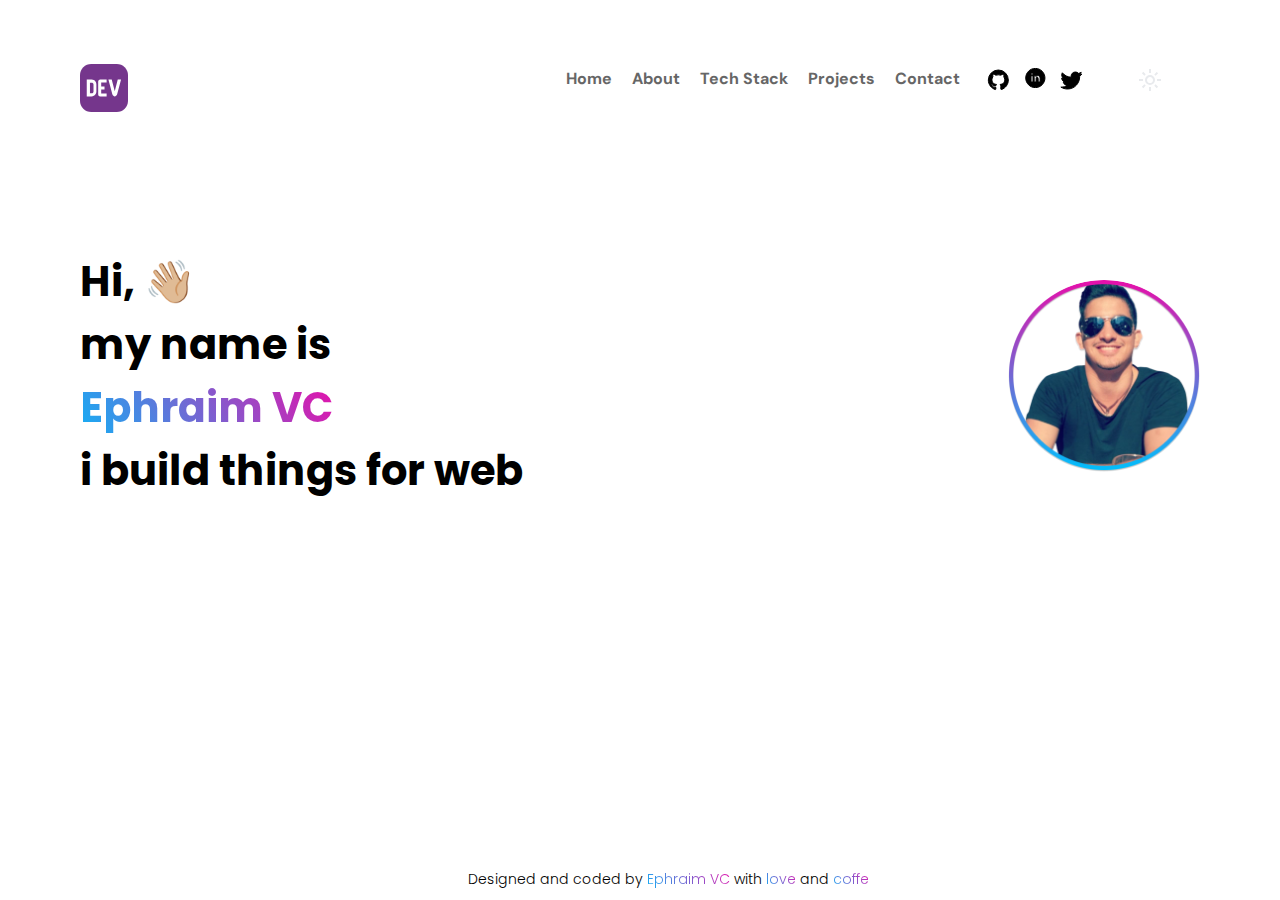
<file: index.html>
<!DOCTYPE html>
<html lang="en">
    <head>
        <meta charset="UTF-8" />
        <meta name="viewport" content="width=device-width, initial-scale=1.0" />
        <title>Responsiv Landingpage</title>
        <link rel="preconnect" href="https://fonts.googleapis.com" />
        <link rel="preconnect" href="https://fonts.gstatic.com" crossorigin />
        <link
            href="https://fonts.googleapis.com/css2?family=DM+Sans:wght@400;700&display=swap"
            rel="stylesheet"
        />
        <link rel="preconnect" href="https://fonts.googleapis.com" />
        <link rel="preconnect" href="https://fonts.gstatic.com" crossorigin />
        <link
            href="https://fonts.googleapis.com/css2?family=Poppins:wght@300;500;700&display=swap"
            rel="stylesheet"
        />
        <link rel="stylesheet" href="./css/main.css" />
    </head>
    <body>
        <header class="header">
            <a href="./index.html">
                <img
                class="logo_icon"
                src="./assests/devIcon.svg"
                alt="logo icon"
            />
            </a>
          
            <details>
                <summary>
                    <svg
                        width="48"
                        height="48"
                        viewBox="0 0 48 48"
                        xmlns="http://www.w3.org/2000/svg"
                    >
                        <path
                            fill="none"
                            stroke-linecap="round"
                            stroke-linejoin="round"
                            stroke-width="4"
                            d="M7.95 11.95h32m-32 12h32m-32 12h32"
                        />
                    </svg>
                </summary>
                <nav class="navbar">
                    <ul class="links">
                        <li><a href="#">Home</a></li>
                        <li><a href="./about.html">About</a></li>
                        <li><a href="./techstack.html">Tech Stack</a></li>
                        <li><a href="./projects.html">Projects</a></li>
                        <li><a href=".contact.html">Contact</a></li>
                        <li class="list_icons">
                            <svg
                                class="svg_icon"
                                width="24"
                                height="24"
                                viewBox="0 0 24 24"
                                xmlns="http://www.w3.org/2000/svg"
                            >
                                <path
                                    d="M22.46 6c-.77.35-1.6.58-2.46.69c.88-.53 1.56-1.37 1.88-2.38c-.83.5-1.75.85-2.72 1.05C18.37 4.5 17.26 4 16 4c-2.35 0-4.27 1.92-4.27 4.29c0 .34.04.67.11.98C8.28 9.09 5.11 7.38 3 4.79c-.37.63-.58 1.37-.58 2.15c0 1.49.75 2.81 1.91 3.56c-.71 0-1.37-.2-1.95-.5v.03c0 2.08 1.48 3.82 3.44 4.21a4.2 4.2 0 0 1-1.93.07a4.28 4.28 0 0 0 4 2.98a8.52 8.52 0 0 1-5.33 1.84q-.51 0-1.02-.06C3.44 20.29 5.7 21 8.12 21C16 21 20.33 14.46 20.33 8.79c0-.19 0-.37-.01-.56c.84-.6 1.56-1.36 2.14-2.23"
                                />
                            </svg>
                            <svg
                                class="svg_icon"
                                width="20"
                                height="20"
                                viewBox="0 0 20 20"
                                xmlns="http://www.w3.org/2000/svg"
                            >
                                <path
                                    d="M10 .4C4.698.4.4 4.698.4 10s4.298 9.6 9.6 9.6s9.6-4.298 9.6-9.6S15.302.4 10 .4M7.65 13.979H5.706V7.723H7.65zm-.984-7.024c-.614 0-1.011-.435-1.011-.973c0-.549.409-.971 1.036-.971s1.011.422 1.023.971c0 .538-.396.973-1.048.973m8.084 7.024h-1.944v-3.467c0-.807-.282-1.355-.985-1.355c-.537 0-.856.371-.997.728c-.052.127-.065.307-.065.486v3.607H8.814v-4.26c0-.781-.025-1.434-.051-1.996h1.689l.089.869h.039c.256-.408.883-1.01 1.932-1.01c1.279 0 2.238.857 2.238 2.699z"
                                />
                            </svg>
                            <svg
                                class="svg_icon"
                                width="24"
                                height="24"
                                viewBox="0 0 24 24"
                                xmlns="http://www.w3.org/2000/svg"
                            >
                                <path
                                    d="M12 2A10 10 0 0 0 2 12c0 4.42 2.87 8.17 6.84 9.5c.5.08.66-.23.66-.5v-1.69c-2.77.6-3.36-1.34-3.36-1.34c-.46-1.16-1.11-1.47-1.11-1.47c-.91-.62.07-.6.07-.6c1 .07 1.53 1.03 1.53 1.03c.87 1.52 2.34 1.07 2.91.83c.09-.65.35-1.09.63-1.34c-2.22-.25-4.55-1.11-4.55-4.92c0-1.11.38-2 1.03-2.71c-.1-.25-.45-1.29.1-2.64c0 0 .84-.27 2.75 1.02c.79-.22 1.65-.33 2.5-.33s1.71.11 2.5.33c1.91-1.29 2.75-1.02 2.75-1.02c.55 1.35.2 2.39.1 2.64c.65.71 1.03 1.6 1.03 2.71c0 3.82-2.34 4.66-4.57 4.91c.36.31.69.92.69 1.85V21c0 .27.16.59.67.5C19.14 20.16 22 16.42 22 12A10 10 0 0 0 12 2"
                                />
                            </svg>
                        </li>
                        <li class="themeToggle">
                            <img class="toggleMode" src="./assests/lightMode.svg" alt="light mode">    
                        </li>
                    </ul>
                </nav>
            </details>
            <nav class="navbar">
                <ul class="desktop_nav links">
                    <li><a href="#">Home</a></li>
                    <li><a href="./about.html">About</a></li>
                    <li><a href="./techstack.html">Tech Stack</a></li>
                    <li><a href="./projects.html">Projects</a></li>
                    <li><a href="./contact.html">Contact</a></li>
                    <li class="list_icons">
                        <svg
                            width="24"
                            height="24"
                            viewBox="0 0 24 24"
                            xmlns="http://www.w3.org/2000/svg"
                        >
                            <path
                                d="M22.46 6c-.77.35-1.6.58-2.46.69c.88-.53 1.56-1.37 1.88-2.38c-.83.5-1.75.85-2.72 1.05C18.37 4.5 17.26 4 16 4c-2.35 0-4.27 1.92-4.27 4.29c0 .34.04.67.11.98C8.28 9.09 5.11 7.38 3 4.79c-.37.63-.58 1.37-.58 2.15c0 1.49.75 2.81 1.91 3.56c-.71 0-1.37-.2-1.95-.5v.03c0 2.08 1.48 3.82 3.44 4.21a4.2 4.2 0 0 1-1.93.07a4.28 4.28 0 0 0 4 2.98a8.52 8.52 0 0 1-5.33 1.84q-.51 0-1.02-.06C3.44 20.29 5.7 21 8.12 21C16 21 20.33 14.46 20.33 8.79c0-.19 0-.37-.01-.56c.84-.6 1.56-1.36 2.14-2.23"
                            />
                        </svg>
                        <svg
                            width="20"
                            height="20"
                            viewBox="0 0 20 20"
                            xmlns="http://www.w3.org/2000/svg"
                        >
                            <path
                                d="M10 .4C4.698.4.4 4.698.4 10s4.298 9.6 9.6 9.6s9.6-4.298 9.6-9.6S15.302.4 10 .4M7.65 13.979H5.706V7.723H7.65zm-.984-7.024c-.614 0-1.011-.435-1.011-.973c0-.549.409-.971 1.036-.971s1.011.422 1.023.971c0 .538-.396.973-1.048.973m8.084 7.024h-1.944v-3.467c0-.807-.282-1.355-.985-1.355c-.537 0-.856.371-.997.728c-.052.127-.065.307-.065.486v3.607H8.814v-4.26c0-.781-.025-1.434-.051-1.996h1.689l.089.869h.039c.256-.408.883-1.01 1.932-1.01c1.279 0 2.238.857 2.238 2.699z"
                            />
                        </svg>
                        <svg
                            width="24"
                            height="24"
                            viewBox="0 0 24 24"
                            xmlns="http://www.w3.org/2000/svg"
                        >
                            <path
                                d="M12 2A10 10 0 0 0 2 12c0 4.42 2.87 8.17 6.84 9.5c.5.08.66-.23.66-.5v-1.69c-2.77.6-3.36-1.34-3.36-1.34c-.46-1.16-1.11-1.47-1.11-1.47c-.91-.62.07-.6.07-.6c1 .07 1.53 1.03 1.53 1.03c.87 1.52 2.34 1.07 2.91.83c.09-.65.35-1.09.63-1.34c-2.22-.25-4.55-1.11-4.55-4.92c0-1.11.38-2 1.03-2.71c-.1-.25-.45-1.29.1-2.64c0 0 .84-.27 2.75 1.02c.79-.22 1.65-.33 2.5-.33s1.71.11 2.5.33c1.91-1.29 2.75-1.02 2.75-1.02c.55 1.35.2 2.39.1 2.64c.65.71 1.03 1.6 1.03 2.71c0 3.82-2.34 4.66-4.57 4.91c.36.31.69.92.69 1.85V21c0 .27.16.59.67.5C19.14 20.16 22 16.42 22 12A10 10 0 0 0 12 2"
                            />
                        </svg>
                    </li>
                    <li class="themeToggle" >
                        <img class="toggleMode" src="./assests/lightMode.svg" alt="light mode">    
                    </li>
                </ul>
            </nav>
        </header>

        <main class="profile_container">
            <h1>
                Hi, 👋🏼<br />
                my name is <br /><span class="profile_span gradient_text"
                    >Ephraim VC</span
                >
                <br />
                i build things for web
            </h1>
            <img
                class="profile_img"
                src="./assests/profile_pic.png"
                alt="profile picture"
            />
        </main>
        <footer>
            <p>
                Designed and coded by
                <span class="gradient_text">Ephraim VC</span> with
                <span class="gradient_text">love</span> and
                <span class="gradient_text">coffe</span>
            </p>
        </footer>
        <scipt src="./main.js"  defer></script>
    </body>
</html>
</file>
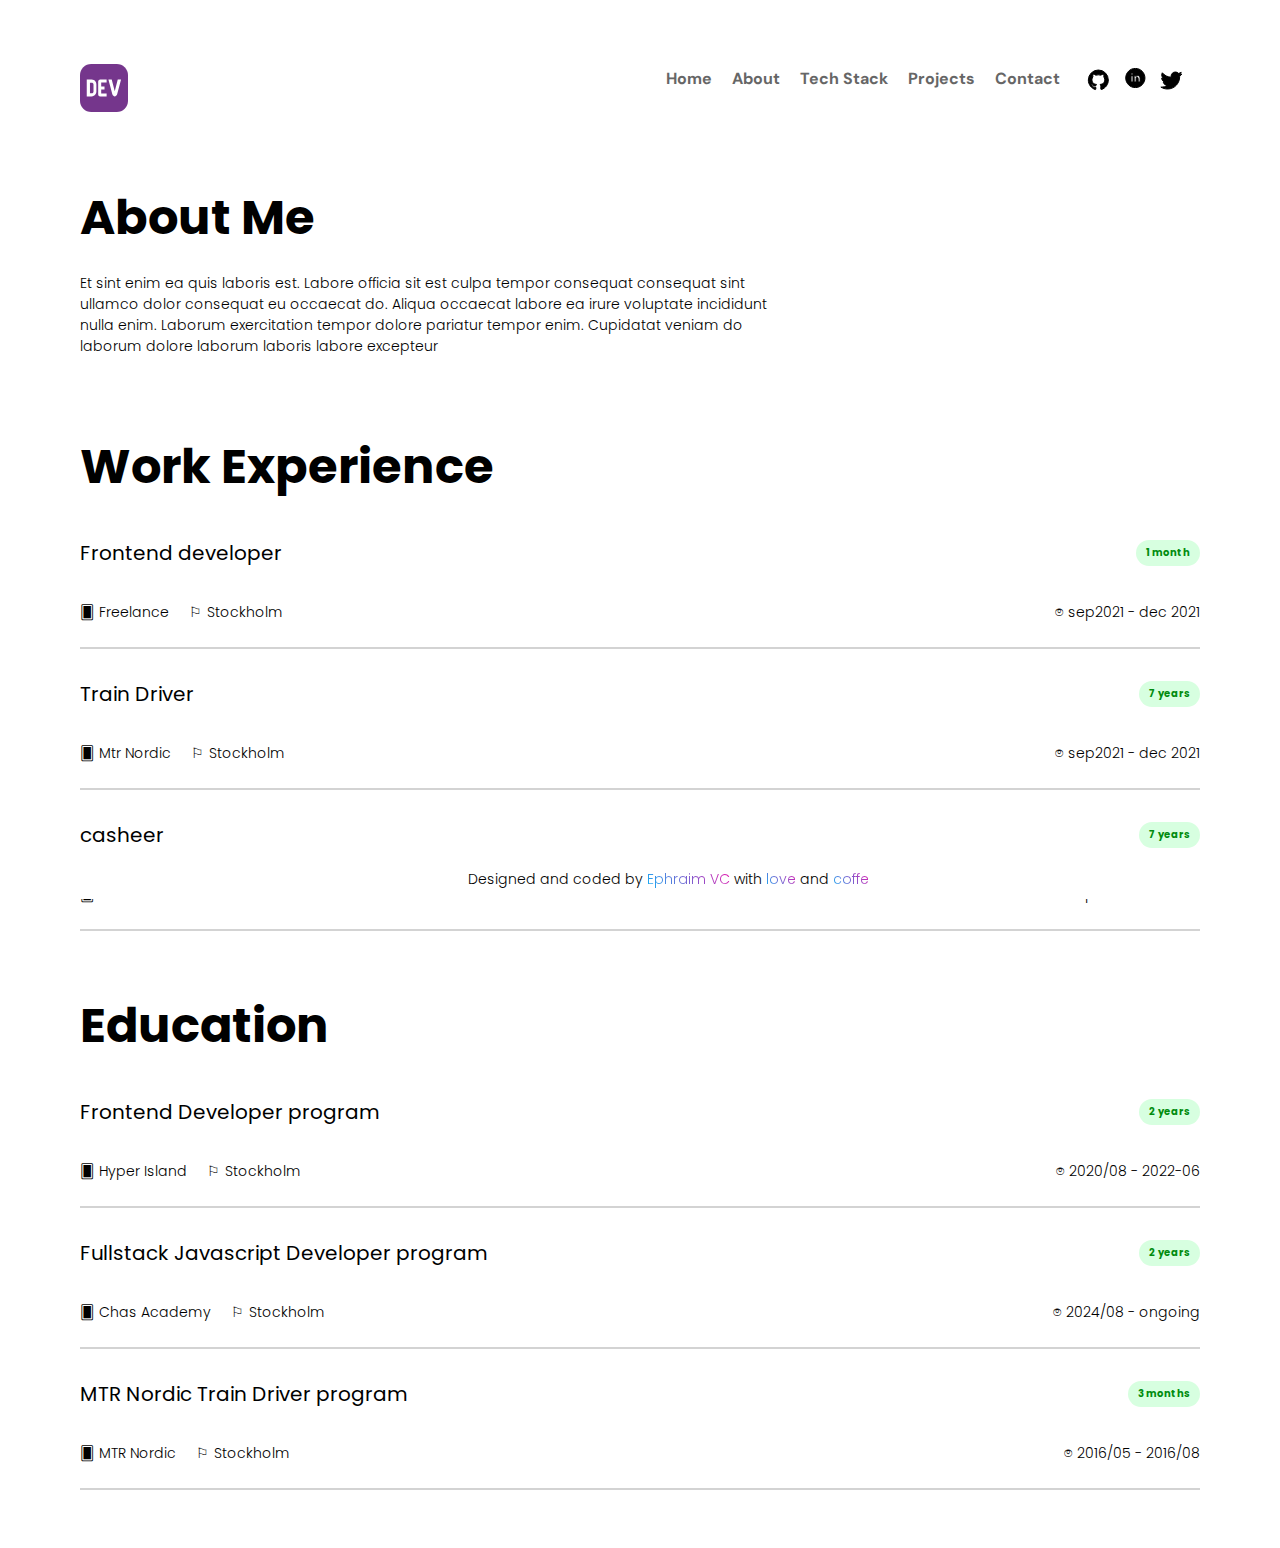
<file: about.html>
<!DOCTYPE html>
<html lang="en">
    <head>
        <meta charset="UTF-8" />
        <meta name="viewport" content="width=device-width, initial-scale=1.0" />
        <title>Responsiv Landingpage</title>
        <link rel="preconnect" href="https://fonts.googleapis.com" />
        <link rel="preconnect" href="https://fonts.gstatic.com" crossorigin />
        <link
            href="https://fonts.googleapis.com/css2?family=DM+Sans:wght@400;700&display=swap"
            rel="stylesheet"
        />
        <link rel="preconnect" href="https://fonts.googleapis.com" />
        <link rel="preconnect" href="https://fonts.gstatic.com" crossorigin />
        <link
            href="https://fonts.googleapis.com/css2?family=Poppins:wght@300;500;700&display=swap"
            rel="stylesheet"
        />
        <link rel="stylesheet" href="./css/main.css" />
    </head>
    <body>
        <header class="header">
            <a href="./index.html">
                <img
                class="logo_icon"
                src="./assests/devIcon.svg"
                alt="logo icon"
            />
            </a>
            <details>
                <summary>
                    <svg
                        width="48"
                        height="48"
                        viewBox="0 0 48 48"
                        xmlns="http://www.w3.org/2000/svg"
                    >
                        <path
                            fill="none"
                            stroke-linecap="round"
                            stroke-linejoin="round"
                            stroke-width="4"
                            d="M7.95 11.95h32m-32 12h32m-32 12h32"
                        />
                    </svg>
                </summary>
                <nav class="navbar">
                    <ul class="links">
                        <li><a href="index.html">Home</a></li>
                        <li><a href="./about.html">About</a></li>
                        <li><a href="./techstack.html">Tech Stack</a></li>
                        <li><a href="./projects.html">Projects</a></li>
                        <li><a href="./contact.html">Contact</a></li>
                        <li class="list_icons">
                            <svg
                                class="svg_icon"
                                width="24"
                                height="24"
                                viewBox="0 0 24 24"
                                xmlns="http://www.w3.org/2000/svg"
                            >
                                <path
                                    d="M22.46 6c-.77.35-1.6.58-2.46.69c.88-.53 1.56-1.37 1.88-2.38c-.83.5-1.75.85-2.72 1.05C18.37 4.5 17.26 4 16 4c-2.35 0-4.27 1.92-4.27 4.29c0 .34.04.67.11.98C8.28 9.09 5.11 7.38 3 4.79c-.37.63-.58 1.37-.58 2.15c0 1.49.75 2.81 1.91 3.56c-.71 0-1.37-.2-1.95-.5v.03c0 2.08 1.48 3.82 3.44 4.21a4.2 4.2 0 0 1-1.93.07a4.28 4.28 0 0 0 4 2.98a8.52 8.52 0 0 1-5.33 1.84q-.51 0-1.02-.06C3.44 20.29 5.7 21 8.12 21C16 21 20.33 14.46 20.33 8.79c0-.19 0-.37-.01-.56c.84-.6 1.56-1.36 2.14-2.23"
                                />
                            </svg>
                            <svg
                                class="svg_icon"
                                width="20"
                                height="20"
                                viewBox="0 0 20 20"
                                xmlns="http://www.w3.org/2000/svg"
                            >
                                <path
                                    d="M10 .4C4.698.4.4 4.698.4 10s4.298 9.6 9.6 9.6s9.6-4.298 9.6-9.6S15.302.4 10 .4M7.65 13.979H5.706V7.723H7.65zm-.984-7.024c-.614 0-1.011-.435-1.011-.973c0-.549.409-.971 1.036-.971s1.011.422 1.023.971c0 .538-.396.973-1.048.973m8.084 7.024h-1.944v-3.467c0-.807-.282-1.355-.985-1.355c-.537 0-.856.371-.997.728c-.052.127-.065.307-.065.486v3.607H8.814v-4.26c0-.781-.025-1.434-.051-1.996h1.689l.089.869h.039c.256-.408.883-1.01 1.932-1.01c1.279 0 2.238.857 2.238 2.699z"
                                />
                            </svg>
                            <svg
                                class="svg_icon"
                                width="24"
                                height="24"
                                viewBox="0 0 24 24"
                                xmlns="http://www.w3.org/2000/svg"
                            >
                                <path
                                    d="M12 2A10 10 0 0 0 2 12c0 4.42 2.87 8.17 6.84 9.5c.5.08.66-.23.66-.5v-1.69c-2.77.6-3.36-1.34-3.36-1.34c-.46-1.16-1.11-1.47-1.11-1.47c-.91-.62.07-.6.07-.6c1 .07 1.53 1.03 1.53 1.03c.87 1.52 2.34 1.07 2.91.83c.09-.65.35-1.09.63-1.34c-2.22-.25-4.55-1.11-4.55-4.92c0-1.11.38-2 1.03-2.71c-.1-.25-.45-1.29.1-2.64c0 0 .84-.27 2.75 1.02c.79-.22 1.65-.33 2.5-.33s1.71.11 2.5.33c1.91-1.29 2.75-1.02 2.75-1.02c.55 1.35.2 2.39.1 2.64c.65.71 1.03 1.6 1.03 2.71c0 3.82-2.34 4.66-4.57 4.91c.36.31.69.92.69 1.85V21c0 .27.16.59.67.5C19.14 20.16 22 16.42 22 12A10 10 0 0 0 12 2"
                                />
                            </svg>
                        </li>
                    </ul>
                </nav>
            </details>
            <nav class="navbar">
                <ul class="desktop_nav links">
                    <li><a href="index.html">Home</a></li>
                    <li><a href="./about.html">About</a></li>
                    <li><a href="./techstack.html">Tech Stack</a></li>
                    <li><a href="./projects.html">Projects</a></li> 
                    <li><a href="./contact.html">Contact</a></li>
                    <li class="list_icons">
                        <svg
                            width="24"
                            height="24" 
                            viewBox="0 0 24 24"
                            xmlns="http://www.w3.org/2000/svg"
                        >
                            <path
                                d="M22.46 6c-.77.35-1.6.58-2.46.69c.88-.53 1.56-1.37 1.88-2.38c-.83.5-1.75.85-2.72 1.05C18.37 4.5 17.26 4 16 4c-2.35 0-4.27 1.92-4.27 4.29c0 .34.04.67.11.98C8.28 9.09 5.11 7.38 3 4.79c-.37.63-.58 1.37-.58 2.15c0 1.49.75 2.81 1.91 3.56c-.71 0-1.37-.2-1.95-.5v.03c0 2.08 1.48 3.82 3.44 4.21a4.2 4.2 0 0 1-1.93.07a4.28 4.28 0 0 0 4 2.98a8.52 8.52 0 0 1-5.33 1.84q-.51 0-1.02-.06C3.44 20.29 5.7 21 8.12 21C16 21 20.33 14.46 20.33 8.79c0-.19 0-.37-.01-.56c.84-.6 1.56-1.36 2.14-2.23"
                            />
                        </svg>
                        <svg
                            width="20"
                            height="20"
                            viewBox="0 0 20 20"
                            xmlns="http://www.w3.org/2000/svg"
                        >
                            <path
                                d="M10 .4C4.698.4.4 4.698.4 10s4.298 9.6 9.6 9.6s9.6-4.298 9.6-9.6S15.302.4 10 .4M7.65 13.979H5.706V7.723H7.65zm-.984-7.024c-.614 0-1.011-.435-1.011-.973c0-.549.409-.971 1.036-.971s1.011.422 1.023.971c0 .538-.396.973-1.048.973m8.084 7.024h-1.944v-3.467c0-.807-.282-1.355-.985-1.355c-.537 0-.856.371-.997.728c-.052.127-.065.307-.065.486v3.607H8.814v-4.26c0-.781-.025-1.434-.051-1.996h1.689l.089.869h.039c.256-.408.883-1.01 1.932-1.01c1.279 0 2.238.857 2.238 2.699z"
                            />
                        </svg>
                        <svg
                            width="24"
                            height="24"
                            viewBox="0 0 24 24"
                            xmlns="http://www.w3.org/2000/svg"
                        >
                            <path
                                d="M12 2A10 10 0 0 0 2 12c0 4.42 2.87 8.17 6.84 9.5c.5.08.66-.23.66-.5v-1.69c-2.77.6-3.36-1.34-3.36-1.34c-.46-1.16-1.11-1.47-1.11-1.47c-.91-.62.07-.6.07-.6c1 .07 1.53 1.03 1.53 1.03c.87 1.52 2.34 1.07 2.91.83c.09-.65.35-1.09.63-1.34c-2.22-.25-4.55-1.11-4.55-4.92c0-1.11.38-2 1.03-2.71c-.1-.25-.45-1.29.1-2.64c0 0 .84-.27 2.75 1.02c.79-.22 1.65-.33 2.5-.33s1.71.11 2.5.33c1.91-1.29 2.75-1.02 2.75-1.02c.55 1.35.2 2.39.1 2.64c.65.71 1.03 1.6 1.03 2.71c0 3.82-2.34 4.66-4.57 4.91c.36.31.69.92.69 1.85V21c0 .27.16.59.67.5C19.14 20.16 22 16.42 22 12A10 10 0 0 0 12 2"
                            />
                        </svg>
                    </li>
                </ul>
            </nav>
        </header>
        <section class="about_container">
            <h2 class="headings about_heading">About Me</h2>
            <div class="about_paragraph">
                <p class="p_text about_text">
                    The Generator App is an online tool that helps you to export
                    ready-made templates ready to work as your future website.
                    It helps you to combine slides, panels and other components
                    and export it as a set of static files: HTML/CSS/JS.
                </p>
            </div>
            <section class="workexp_wrapper">
                <h2 class="headings">Work Experience</h2>
                <div class="worklist_container">
                    
                </div>
            </section>
            <section class="workexp_wrapper">
                <h2 class="headings">Education</h2>
                <div class="education_container">
                  
                </div>
            </section>
        </section>
        <footer>
            <p>
                Designed and coded by
                <span class="gradient_text">Ephraim VC</span> with
                <span class="gradient_text">love</span> and
                <span class="gradient_text">coffe</span>
            </p>
        </footer>
        <script src="./main.js" defer></script>
    </body>
</html>
</file>
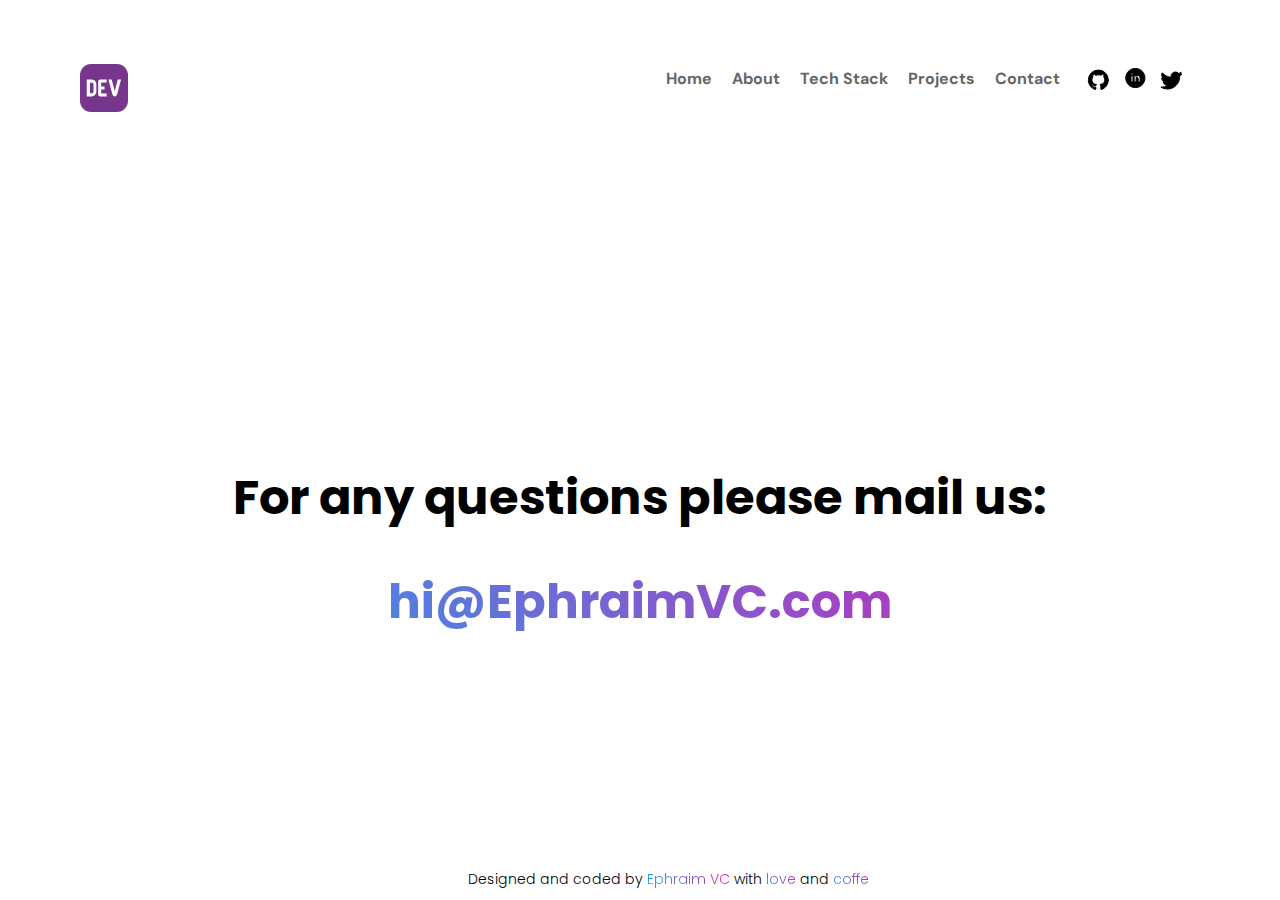
<file: contact.html>
<!DOCTYPE html>
<html lang="en">
    <head>
        <meta charset="UTF-8" />
        <meta name="viewport" content="width=device-width, initial-scale=1.0" />
        <title>Responsiv Landingpage</title>
        <link rel="preconnect" href="https://fonts.googleapis.com" />
        <link rel="preconnect" href="https://fonts.gstatic.com" crossorigin />
        <link
            href="https://fonts.googleapis.com/css2?family=DM+Sans:wght@400;700&display=swap"
            rel="stylesheet"
        />
        <link rel="preconnect" href="https://fonts.googleapis.com" />
        <link rel="preconnect" href="https://fonts.gstatic.com" crossorigin />
        <link
            href="https://fonts.googleapis.com/css2?family=Poppins:wght@300;500;700&display=swap"
            rel="stylesheet"
        />
        <link rel="stylesheet" href="./css/main.css" />
    </head>
    <body>
        <header class="header">
            <a href="./index.html">
                <img
                class="logo_icon"
                src="./assests/devIcon.svg"
                alt="logo icon"
            />
            </a>
            <details>
                <summary>
                    <svg
                        width="48"
                        height="48"
                        viewBox="0 0 48 48"
                        xmlns="http://www.w3.org/2000/svg"
                    >
                        <path
                            fill="none"
                            stroke-linecap="round"
                            stroke-linejoin="round"
                            stroke-width="4"
                            d="M7.95 11.95h32m-32 12h32m-32 12h32"
                        />
                    </svg>
                </summary>
                <nav class="navbar">
                    <ul class="links">
                        <li><a href="index.html">Home</a></li>
                        <li><a href="./about.html">About</a></li>
                        <li><a href="./techstack.html">Tech Stack</a></li>
                        <li><a href="./projects.html">Projects</a></li>
                        <li><a href="./contact.html">Contact</a></li>
                        <li class="list_icons">
                            <svg
                                class="svg_icon"
                                width="24"
                                height="24"
                                viewBox="0 0 24 24"
                                xmlns="http://www.w3.org/2000/svg"
                            >
                                <path
                                    d="M22.46 6c-.77.35-1.6.58-2.46.69c.88-.53 1.56-1.37 1.88-2.38c-.83.5-1.75.85-2.72 1.05C18.37 4.5 17.26 4 16 4c-2.35 0-4.27 1.92-4.27 4.29c0 .34.04.67.11.98C8.28 9.09 5.11 7.38 3 4.79c-.37.63-.58 1.37-.58 2.15c0 1.49.75 2.81 1.91 3.56c-.71 0-1.37-.2-1.95-.5v.03c0 2.08 1.48 3.82 3.44 4.21a4.2 4.2 0 0 1-1.93.07a4.28 4.28 0 0 0 4 2.98a8.52 8.52 0 0 1-5.33 1.84q-.51 0-1.02-.06C3.44 20.29 5.7 21 8.12 21C16 21 20.33 14.46 20.33 8.79c0-.19 0-.37-.01-.56c.84-.6 1.56-1.36 2.14-2.23"
                                />
                            </svg>
                            <svg
                                class="svg_icon"
                                width="20"
                                height="20"
                                viewBox="0 0 20 20"
                                xmlns="http://www.w3.org/2000/svg"
                            >
                                <path
                                    d="M10 .4C4.698.4.4 4.698.4 10s4.298 9.6 9.6 9.6s9.6-4.298 9.6-9.6S15.302.4 10 .4M7.65 13.979H5.706V7.723H7.65zm-.984-7.024c-.614 0-1.011-.435-1.011-.973c0-.549.409-.971 1.036-.971s1.011.422 1.023.971c0 .538-.396.973-1.048.973m8.084 7.024h-1.944v-3.467c0-.807-.282-1.355-.985-1.355c-.537 0-.856.371-.997.728c-.052.127-.065.307-.065.486v3.607H8.814v-4.26c0-.781-.025-1.434-.051-1.996h1.689l.089.869h.039c.256-.408.883-1.01 1.932-1.01c1.279 0 2.238.857 2.238 2.699z"
                                />
                            </svg>
                            <svg
                                class="svg_icon"
                                width="24"
                                height="24"
                                viewBox="0 0 24 24"
                                xmlns="http://www.w3.org/2000/svg"
                            >
                                <path
                                    d="M12 2A10 10 0 0 0 2 12c0 4.42 2.87 8.17 6.84 9.5c.5.08.66-.23.66-.5v-1.69c-2.77.6-3.36-1.34-3.36-1.34c-.46-1.16-1.11-1.47-1.11-1.47c-.91-.62.07-.6.07-.6c1 .07 1.53 1.03 1.53 1.03c.87 1.52 2.34 1.07 2.91.83c.09-.65.35-1.09.63-1.34c-2.22-.25-4.55-1.11-4.55-4.92c0-1.11.38-2 1.03-2.71c-.1-.25-.45-1.29.1-2.64c0 0 .84-.27 2.75 1.02c.79-.22 1.65-.33 2.5-.33s1.71.11 2.5.33c1.91-1.29 2.75-1.02 2.75-1.02c.55 1.35.2 2.39.1 2.64c.65.71 1.03 1.6 1.03 2.71c0 3.82-2.34 4.66-4.57 4.91c.36.31.69.92.69 1.85V21c0 .27.16.59.67.5C19.14 20.16 22 16.42 22 12A10 10 0 0 0 12 2"
                                />
                            </svg>
                        </li>
                    </ul>
                </nav>
            </details>
            <nav class="navbar">
                <ul class="desktop_nav links">
                    <li><a href="index.html">Home</a></li>
                    <li><a href="./about.html">About</a></li>
                    <li><a href="./techstack.html">Tech Stack</a></li>
                    <li><a href="./projects.html">Projects</a></li>
                    <li><a href="./contact.html">Contact</a></li>
                    <li class="list_icons">
                        <svg
                            width="24"
                            height="24"
                            viewBox="0 0 24 24"
                            xmlns="http://www.w3.org/2000/svg"
                        >
                            <path
                                d="M22.46 6c-.77.35-1.6.58-2.46.69c.88-.53 1.56-1.37 1.88-2.38c-.83.5-1.75.85-2.72 1.05C18.37 4.5 17.26 4 16 4c-2.35 0-4.27 1.92-4.27 4.29c0 .34.04.67.11.98C8.28 9.09 5.11 7.38 3 4.79c-.37.63-.58 1.37-.58 2.15c0 1.49.75 2.81 1.91 3.56c-.71 0-1.37-.2-1.95-.5v.03c0 2.08 1.48 3.82 3.44 4.21a4.2 4.2 0 0 1-1.93.07a4.28 4.28 0 0 0 4 2.98a8.52 8.52 0 0 1-5.33 1.84q-.51 0-1.02-.06C3.44 20.29 5.7 21 8.12 21C16 21 20.33 14.46 20.33 8.79c0-.19 0-.37-.01-.56c.84-.6 1.56-1.36 2.14-2.23"
                            />
                        </svg>
                        <svg
                            width="20"
                            height="20"
                            viewBox="0 0 20 20"
                            xmlns="http://www.w3.org/2000/svg"
                        >
                            <path
                                d="M10 .4C4.698.4.4 4.698.4 10s4.298 9.6 9.6 9.6s9.6-4.298 9.6-9.6S15.302.4 10 .4M7.65 13.979H5.706V7.723H7.65zm-.984-7.024c-.614 0-1.011-.435-1.011-.973c0-.549.409-.971 1.036-.971s1.011.422 1.023.971c0 .538-.396.973-1.048.973m8.084 7.024h-1.944v-3.467c0-.807-.282-1.355-.985-1.355c-.537 0-.856.371-.997.728c-.052.127-.065.307-.065.486v3.607H8.814v-4.26c0-.781-.025-1.434-.051-1.996h1.689l.089.869h.039c.256-.408.883-1.01 1.932-1.01c1.279 0 2.238.857 2.238 2.699z"
                            />
                        </svg>
                        <svg
                            width="24"
                            height="24"
                            viewBox="0 0 24 24"
                            xmlns="http://www.w3.org/2000/svg"
                        >
                            <path
                                d="M12 2A10 10 0 0 0 2 12c0 4.42 2.87 8.17 6.84 9.5c.5.08.66-.23.66-.5v-1.69c-2.77.6-3.36-1.34-3.36-1.34c-.46-1.16-1.11-1.47-1.11-1.47c-.91-.62.07-.6.07-.6c1 .07 1.53 1.03 1.53 1.03c.87 1.52 2.34 1.07 2.91.83c.09-.65.35-1.09.63-1.34c-2.22-.25-4.55-1.11-4.55-4.92c0-1.11.38-2 1.03-2.71c-.1-.25-.45-1.29.1-2.64c0 0 .84-.27 2.75 1.02c.79-.22 1.65-.33 2.5-.33s1.71.11 2.5.33c1.91-1.29 2.75-1.02 2.75-1.02c.55 1.35.2 2.39.1 2.64c.65.71 1.03 1.6 1.03 2.71c0 3.82-2.34 4.66-4.57 4.91c.36.31.69.92.69 1.85V21c0 .27.16.59.67.5C19.14 20.16 22 16.42 22 12A10 10 0 0 0 12 2"
                            />
                        </svg>
                    </li>
                </ul>
            </nav>
        </header>

        <section class="contact_container">
            <h1 class="headings contact_text1">
                For any questions please mail us:
            </h1>
            <h1 class="headings gradient_text">hi@EphraimVC.com</h1>
        </section>
        <footer>
            <p>
                Designed and coded by
                <span class="gradient_text">Ephraim VC</span> with
                <span class="gradient_text">love</span> and
                <span class="gradient_text">coffe</span>
            </p>
        </footer>
    </body>
</html>
</file>
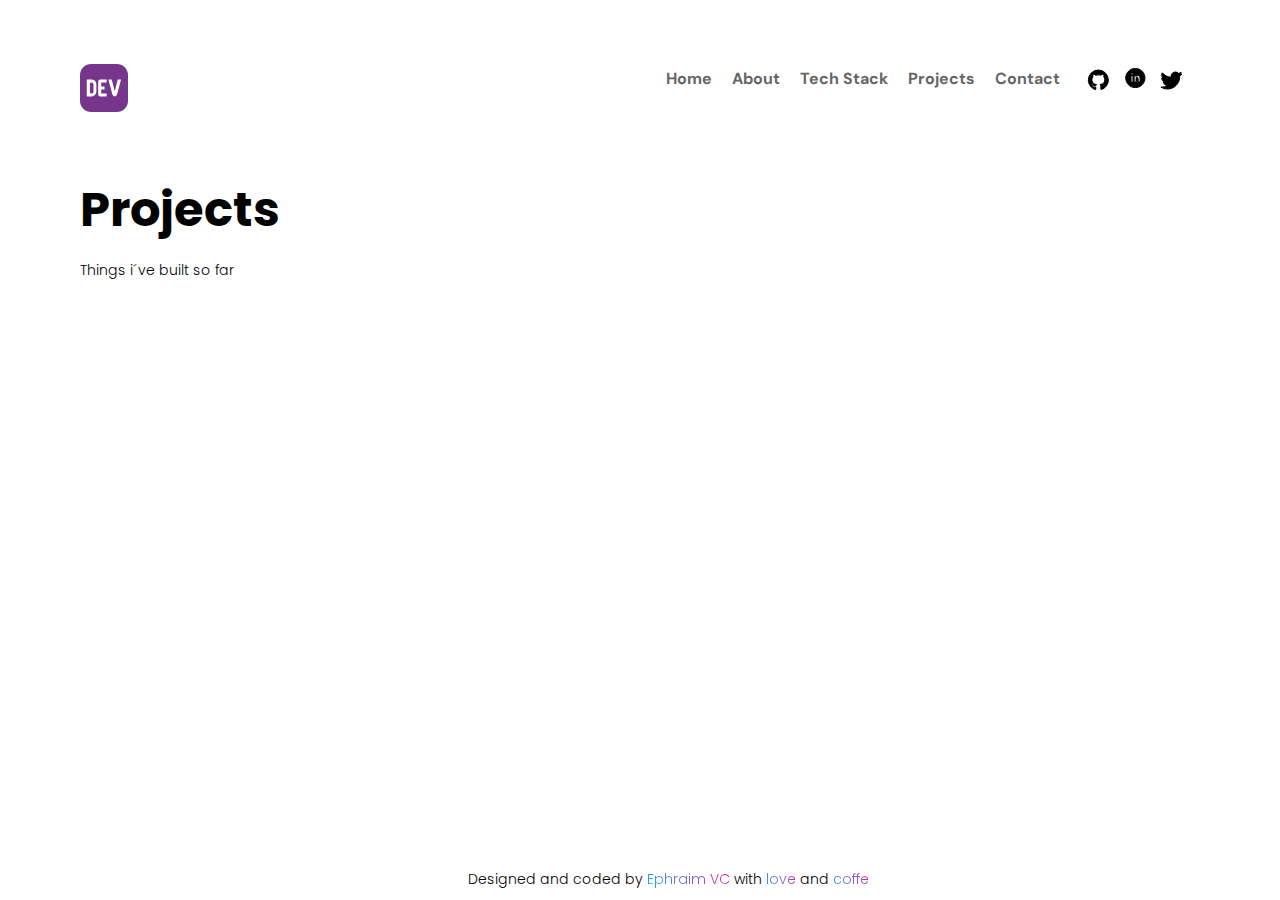
<file: projects.html>
<!DOCTYPE html>
<html lang="en">
    <head>
        <meta charset="UTF-8" />
        <meta name="viewport" content="width=device-width, initial-scale=1.0" />
        <title>Responsiv Landingpage</title>
        <link rel="preconnect" href="https://fonts.googleapis.com" />
        <link rel="preconnect" href="https://fonts.gstatic.com" crossorigin />
        <link
            href="https://fonts.googleapis.com/css2?family=DM+Sans:wght@400;700&display=swap"
            rel="stylesheet"
        />
        <link rel="preconnect" href="https://fonts.googleapis.com" />
        <link rel="preconnect" href="https://fonts.gstatic.com" crossorigin />
        <link
            href="https://fonts.googleapis.com/css2?family=Poppins:wght@100;200;300;400;500;600;700;800&display=swap"
            rel="stylesheet"
        />
        <link rel="stylesheet" href="./css/main.css" />
    </head>
    <body>
        <header class="header">
            <a href="./index.html">
                <img
                class="logo_icon"
                src="./assests/devIcon.svg"
                alt="logo icon"
            />
            </a>
            <details>
                <summary>
                    <svg
                        width="48"
                        height="48"
                        viewBox="0 0 48 48"
                        xmlns="http://www.w3.org/2000/svg"
                    >
                        <path
                            fill="none"
                            stroke-linecap="round"
                            stroke-linejoin="round"
                            stroke-width="4"
                            d="M7.95 11.95h32m-32 12h32m-32 12h32"
                        />
                    </svg>
                </summary>
                <nav class="navbar">
                    <ul class="links">
                        <li><a href="index.html">Home</a></li>
                        <li><a href="./about.html">About</a></li>
                        <li><a href="./techstack.html">Tech Stack</a></li>
                        <li><a href="./projects.html">Projects</a></li>
                        <li><a href="./contact.html">Contact</a></li>
                        <li class="list_icons">
                            <svg
                                class="svg_icon"
                                width="24"
                                height="24"
                                viewBox="0 0 24 24"
                                xmlns="http://www.w3.org/2000/svg"
                            >
                                <path
                                    d="M22.46 6c-.77.35-1.6.58-2.46.69c.88-.53 1.56-1.37 1.88-2.38c-.83.5-1.75.85-2.72 1.05C18.37 4.5 17.26 4 16 4c-2.35 0-4.27 1.92-4.27 4.29c0 .34.04.67.11.98C8.28 9.09 5.11 7.38 3 4.79c-.37.63-.58 1.37-.58 2.15c0 1.49.75 2.81 1.91 3.56c-.71 0-1.37-.2-1.95-.5v.03c0 2.08 1.48 3.82 3.44 4.21a4.2 4.2 0 0 1-1.93.07a4.28 4.28 0 0 0 4 2.98a8.52 8.52 0 0 1-5.33 1.84q-.51 0-1.02-.06C3.44 20.29 5.7 21 8.12 21C16 21 20.33 14.46 20.33 8.79c0-.19 0-.37-.01-.56c.84-.6 1.56-1.36 2.14-2.23"
                                />
                            </svg>
                            <svg
                                class="svg_icon"
                                width="20"
                                height="20"
                                viewBox="0 0 20 20"
                                xmlns="http://www.w3.org/2000/svg"
                            >
                                <path
                                    d="M10 .4C4.698.4.4 4.698.4 10s4.298 9.6 9.6 9.6s9.6-4.298 9.6-9.6S15.302.4 10 .4M7.65 13.979H5.706V7.723H7.65zm-.984-7.024c-.614 0-1.011-.435-1.011-.973c0-.549.409-.971 1.036-.971s1.011.422 1.023.971c0 .538-.396.973-1.048.973m8.084 7.024h-1.944v-3.467c0-.807-.282-1.355-.985-1.355c-.537 0-.856.371-.997.728c-.052.127-.065.307-.065.486v3.607H8.814v-4.26c0-.781-.025-1.434-.051-1.996h1.689l.089.869h.039c.256-.408.883-1.01 1.932-1.01c1.279 0 2.238.857 2.238 2.699z"
                                />
                            </svg>
                            <svg
                                class="svg_icon"
                                width="24"
                                height="24"
                                viewBox="0 0 24 24"
                                xmlns="http://www.w3.org/2000/svg"
                            >
                                <path
                                    d="M12 2A10 10 0 0 0 2 12c0 4.42 2.87 8.17 6.84 9.5c.5.08.66-.23.66-.5v-1.69c-2.77.6-3.36-1.34-3.36-1.34c-.46-1.16-1.11-1.47-1.11-1.47c-.91-.62.07-.6.07-.6c1 .07 1.53 1.03 1.53 1.03c.87 1.52 2.34 1.07 2.91.83c.09-.65.35-1.09.63-1.34c-2.22-.25-4.55-1.11-4.55-4.92c0-1.11.38-2 1.03-2.71c-.1-.25-.45-1.29.1-2.64c0 0 .84-.27 2.75 1.02c.79-.22 1.65-.33 2.5-.33s1.71.11 2.5.33c1.91-1.29 2.75-1.02 2.75-1.02c.55 1.35.2 2.39.1 2.64c.65.71 1.03 1.6 1.03 2.71c0 3.82-2.34 4.66-4.57 4.91c.36.31.69.92.69 1.85V21c0 .27.16.59.67.5C19.14 20.16 22 16.42 22 12A10 10 0 0 0 12 2"
                                />
                            </svg>
                        </li>
                    </ul>
                </nav>
            </details>
            <nav class="navbar">
                <ul class="desktop_nav links">
                    <li><a href="index.html">Home</a></li>
                    <li><a href="./about.html">About</a></li>
                    <li><a href="./techstack.html">Tech Stack</a></li>
                    <li><a href="./projects.html">Projects</a></li>
                    <li><a href="./contact.html">Contact</a></li>
                    <li class="list_icons">
                        <svg
                            width="24"
                            height="24"
                            viewBox="0 0 24 24"
                            xmlns="http://www.w3.org/2000/svg"
                        >
                            <path
                                d="M22.46 6c-.77.35-1.6.58-2.46.69c.88-.53 1.56-1.37 1.88-2.38c-.83.5-1.75.85-2.72 1.05C18.37 4.5 17.26 4 16 4c-2.35 0-4.27 1.92-4.27 4.29c0 .34.04.67.11.98C8.28 9.09 5.11 7.38 3 4.79c-.37.63-.58 1.37-.58 2.15c0 1.49.75 2.81 1.91 3.56c-.71 0-1.37-.2-1.95-.5v.03c0 2.08 1.48 3.82 3.44 4.21a4.2 4.2 0 0 1-1.93.07a4.28 4.28 0 0 0 4 2.98a8.52 8.52 0 0 1-5.33 1.84q-.51 0-1.02-.06C3.44 20.29 5.7 21 8.12 21C16 21 20.33 14.46 20.33 8.79c0-.19 0-.37-.01-.56c.84-.6 1.56-1.36 2.14-2.23"
                            />
                        </svg>
                        <svg
                            width="20"
                            height="20"
                            viewBox="0 0 20 20"
                            xmlns="http://www.w3.org/2000/svg"
                        >
                            <path
                                d="M10 .4C4.698.4.4 4.698.4 10s4.298 9.6 9.6 9.6s9.6-4.298 9.6-9.6S15.302.4 10 .4M7.65 13.979H5.706V7.723H7.65zm-.984-7.024c-.614 0-1.011-.435-1.011-.973c0-.549.409-.971 1.036-.971s1.011.422 1.023.971c0 .538-.396.973-1.048.973m8.084 7.024h-1.944v-3.467c0-.807-.282-1.355-.985-1.355c-.537 0-.856.371-.997.728c-.052.127-.065.307-.065.486v3.607H8.814v-4.26c0-.781-.025-1.434-.051-1.996h1.689l.089.869h.039c.256-.408.883-1.01 1.932-1.01c1.279 0 2.238.857 2.238 2.699z"
                            />
                        </svg>
                        <svg
                            width="24"
                            height="24"
                            viewBox="0 0 24 24"
                            xmlns="http://www.w3.org/2000/svg"
                        >
                            <path
                                d="M12 2A10 10 0 0 0 2 12c0 4.42 2.87 8.17 6.84 9.5c.5.08.66-.23.66-.5v-1.69c-2.77.6-3.36-1.34-3.36-1.34c-.46-1.16-1.11-1.47-1.11-1.47c-.91-.62.07-.6.07-.6c1 .07 1.53 1.03 1.53 1.03c.87 1.52 2.34 1.07 2.91.83c.09-.65.35-1.09.63-1.34c-2.22-.25-4.55-1.11-4.55-4.92c0-1.11.38-2 1.03-2.71c-.1-.25-.45-1.29.1-2.64c0 0 .84-.27 2.75 1.02c.79-.22 1.65-.33 2.5-.33s1.71.11 2.5.33c1.91-1.29 2.75-1.02 2.75-1.02c.55 1.35.2 2.39.1 2.64c.65.71 1.03 1.6 1.03 2.71c0 3.82-2.34 4.66-4.57 4.91c.36.31.69.92.69 1.85V21c0 .27.16.59.67.5C19.14 20.16 22 16.42 22 12A10 10 0 0 0 12 2"
                            />
                        </svg>
                    </li>
                </ul>
            </nav>
        </header>
        <main>
            <section class="projects_container">
                <h1 class="headings">Projects</h1>
                <p class="p_text">Things i´ve built so far</p>
                <div class="projects_wrapper">
                    
                </div>
            </section>
        </main>
        <footer>
            <p>
                Designed and coded by
                <span class="gradient_text">Ephraim VC</span> with
                <span class="gradient_text">love</span> and
                <span class="gradient_text">coffe</span>
            </p>
        </footer>
        <script src="./js/projects.js" defer></script>
    </body>
</html>
</file>
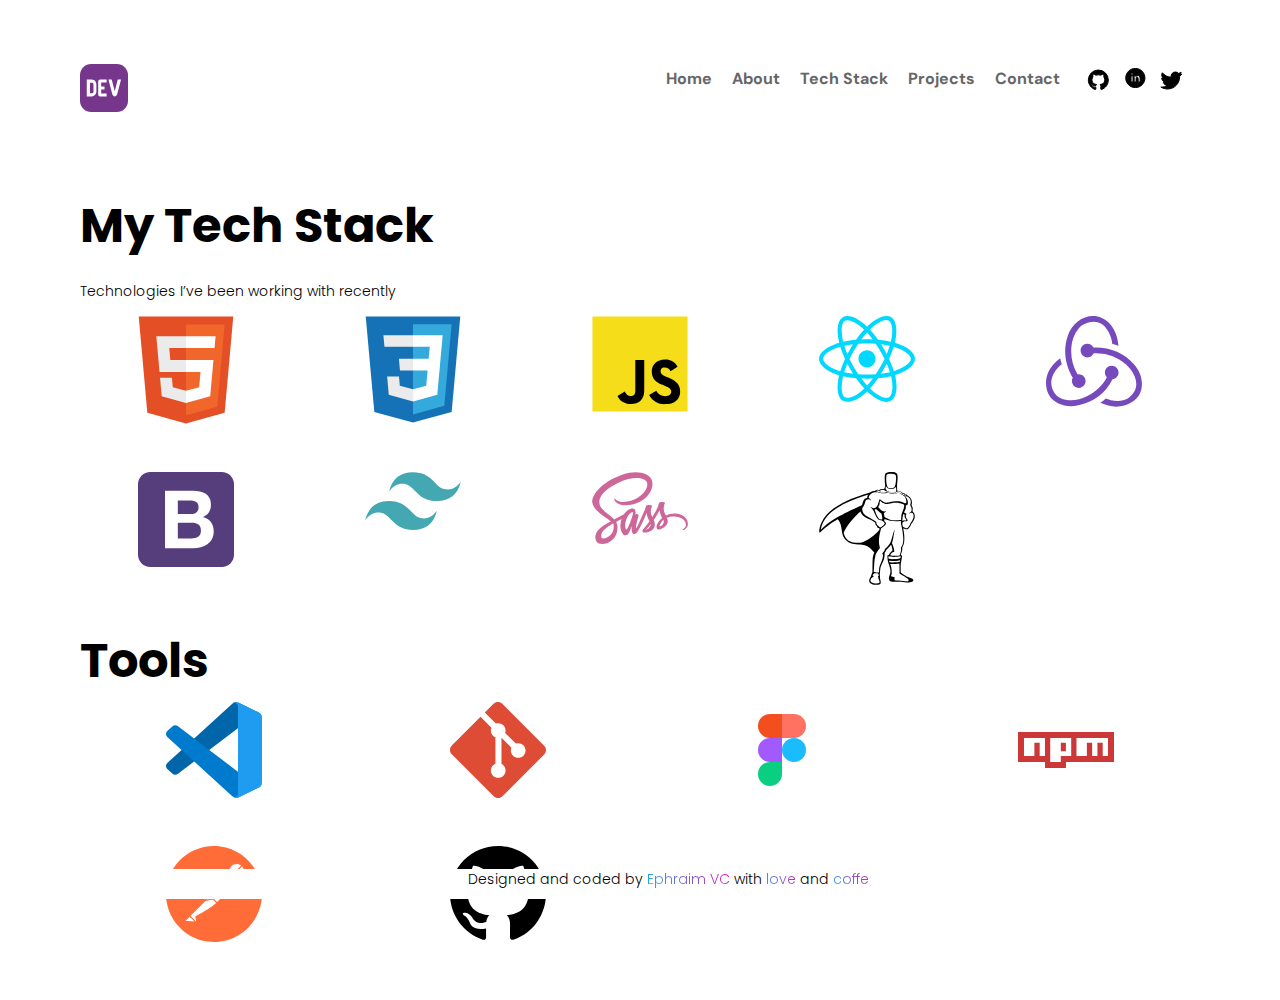
<file: techstack.html>
<!DOCTYPE html>
<html lang="en">
    <head>
        <meta charset="UTF-8" />
        <meta name="viewport" content="width=device-width, initial-scale=1.0" />
        <title>Responsiv Landingpage</title>
        <link rel="preconnect" href="https://fonts.googleapis.com" />
        <link rel="preconnect" href="https://fonts.gstatic.com" crossorigin />
        <link
            href="https://fonts.googleapis.com/css2?family=DM+Sans:wght@400;700&display=swap"
            rel="stylesheet"
        />
        <link rel="preconnect" href="https://fonts.googleapis.com" />
        <link rel="preconnect" href="https://fonts.gstatic.com" crossorigin />
        <link
            href="https://fonts.googleapis.com/css2?family=Poppins:wght@300;500;700&display=swap"
            rel="stylesheet"
        />
        <link rel="stylesheet" href="./css/main.css" />
    </head>
    <body>
        <header class="header">
            <a href="./index.html">
                <img
                class="logo_icon"
                src="./assests/devIcon.svg"
                alt="logo icon"
            />
            </a>
            <details>
                <summary>
                    <svg
                        width="48"
                        height="48"
                        viewBox="0 0 48 48"
                        xmlns="http://www.w3.org/2000/svg"
                    >
                        <path
                            fill="none"
                            stroke-linecap="round"
                            stroke-linejoin="round"
                            stroke-width="4"
                            d="M7.95 11.95h32m-32 12h32m-32 12h32"
                        />
                    </svg>
                </summary>
                <nav class="navbar">
                    <ul class="links">
                        <li><a href="index.html">Home</a></li>
                        <li><a href="./about.html">About</a></li>
                        <li><a href="./techstack.html">Tech Stack</a></li>
                        <li><a href="./projects.html">Projects</a></li>
                        <li><a href="./contact.html">Contact</a></li>
                        <li class="list_icons">
                            <svg
                                class="svg_icon"
                                width="24"
                                height="24"
                                viewBox="0 0 24 24"
                                xmlns="http://www.w3.org/2000/svg"
                            >
                                <path
                                    d="M22.46 6c-.77.35-1.6.58-2.46.69c.88-.53 1.56-1.37 1.88-2.38c-.83.5-1.75.85-2.72 1.05C18.37 4.5 17.26 4 16 4c-2.35 0-4.27 1.92-4.27 4.29c0 .34.04.67.11.98C8.28 9.09 5.11 7.38 3 4.79c-.37.63-.58 1.37-.58 2.15c0 1.49.75 2.81 1.91 3.56c-.71 0-1.37-.2-1.95-.5v.03c0 2.08 1.48 3.82 3.44 4.21a4.2 4.2 0 0 1-1.93.07a4.28 4.28 0 0 0 4 2.98a8.52 8.52 0 0 1-5.33 1.84q-.51 0-1.02-.06C3.44 20.29 5.7 21 8.12 21C16 21 20.33 14.46 20.33 8.79c0-.19 0-.37-.01-.56c.84-.6 1.56-1.36 2.14-2.23"
                                />
                            </svg>
                            <svg
                                class="svg_icon"
                                width="20"
                                height="20"
                                viewBox="0 0 20 20"
                                xmlns="http://www.w3.org/2000/svg"
                            >
                                <path
                                    d="M10 .4C4.698.4.4 4.698.4 10s4.298 9.6 9.6 9.6s9.6-4.298 9.6-9.6S15.302.4 10 .4M7.65 13.979H5.706V7.723H7.65zm-.984-7.024c-.614 0-1.011-.435-1.011-.973c0-.549.409-.971 1.036-.971s1.011.422 1.023.971c0 .538-.396.973-1.048.973m8.084 7.024h-1.944v-3.467c0-.807-.282-1.355-.985-1.355c-.537 0-.856.371-.997.728c-.052.127-.065.307-.065.486v3.607H8.814v-4.26c0-.781-.025-1.434-.051-1.996h1.689l.089.869h.039c.256-.408.883-1.01 1.932-1.01c1.279 0 2.238.857 2.238 2.699z"
                                />
                            </svg>
                            <svg
                                class="svg_icon"
                                width="24"
                                height="24"
                                viewBox="0 0 24 24"
                                xmlns="http://www.w3.org/2000/svg"
                            >
                                <path
                                    d="M12 2A10 10 0 0 0 2 12c0 4.42 2.87 8.17 6.84 9.5c.5.08.66-.23.66-.5v-1.69c-2.77.6-3.36-1.34-3.36-1.34c-.46-1.16-1.11-1.47-1.11-1.47c-.91-.62.07-.6.07-.6c1 .07 1.53 1.03 1.53 1.03c.87 1.52 2.34 1.07 2.91.83c.09-.65.35-1.09.63-1.34c-2.22-.25-4.55-1.11-4.55-4.92c0-1.11.38-2 1.03-2.71c-.1-.25-.45-1.29.1-2.64c0 0 .84-.27 2.75 1.02c.79-.22 1.65-.33 2.5-.33s1.71.11 2.5.33c1.91-1.29 2.75-1.02 2.75-1.02c.55 1.35.2 2.39.1 2.64c.65.71 1.03 1.6 1.03 2.71c0 3.82-2.34 4.66-4.57 4.91c.36.31.69.92.69 1.85V21c0 .27.16.59.67.5C19.14 20.16 22 16.42 22 12A10 10 0 0 0 12 2"
                                />
                            </svg>
                        </li>
                    </ul>
                </nav>
            </details>
            <nav class="navbar">
                <ul class="desktop_nav links">
                    <li><a href="index.html">Home</a></li>
                    <li><a href="./about.html">About</a></li>
                    <li><a href="./techstack.html">Tech Stack</a></li>
                    <li><a href="./projects.html">Projects</a></li>
                    <li><a href="./contact.html">Contact</a></li>
                    <li class="list_icons">
                        <svg
                            width="24"
                            height="24"
                            viewBox="0 0 24 24"
                            xmlns="http://www.w3.org/2000/svg"
                        >
                            <path
                                d="M22.46 6c-.77.35-1.6.58-2.46.69c.88-.53 1.56-1.37 1.88-2.38c-.83.5-1.75.85-2.72 1.05C18.37 4.5 17.26 4 16 4c-2.35 0-4.27 1.92-4.27 4.29c0 .34.04.67.11.98C8.28 9.09 5.11 7.38 3 4.79c-.37.63-.58 1.37-.58 2.15c0 1.49.75 2.81 1.91 3.56c-.71 0-1.37-.2-1.95-.5v.03c0 2.08 1.48 3.82 3.44 4.21a4.2 4.2 0 0 1-1.93.07a4.28 4.28 0 0 0 4 2.98a8.52 8.52 0 0 1-5.33 1.84q-.51 0-1.02-.06C3.44 20.29 5.7 21 8.12 21C16 21 20.33 14.46 20.33 8.79c0-.19 0-.37-.01-.56c.84-.6 1.56-1.36 2.14-2.23"
                            />
                        </svg>
                        <svg
                            width="20"
                            height="20"
                            viewBox="0 0 20 20"
                            xmlns="http://www.w3.org/2000/svg"
                        >
                            <path
                                d="M10 .4C4.698.4.4 4.698.4 10s4.298 9.6 9.6 9.6s9.6-4.298 9.6-9.6S15.302.4 10 .4M7.65 13.979H5.706V7.723H7.65zm-.984-7.024c-.614 0-1.011-.435-1.011-.973c0-.549.409-.971 1.036-.971s1.011.422 1.023.971c0 .538-.396.973-1.048.973m8.084 7.024h-1.944v-3.467c0-.807-.282-1.355-.985-1.355c-.537 0-.856.371-.997.728c-.052.127-.065.307-.065.486v3.607H8.814v-4.26c0-.781-.025-1.434-.051-1.996h1.689l.089.869h.039c.256-.408.883-1.01 1.932-1.01c1.279 0 2.238.857 2.238 2.699z"
                            />
                        </svg>
                        <svg
                            width="24"
                            height="24"
                            viewBox="0 0 24 24"
                            xmlns="http://www.w3.org/2000/svg"
                        >
                            <path
                                d="M12 2A10 10 0 0 0 2 12c0 4.42 2.87 8.17 6.84 9.5c.5.08.66-.23.66-.5v-1.69c-2.77.6-3.36-1.34-3.36-1.34c-.46-1.16-1.11-1.47-1.11-1.47c-.91-.62.07-.6.07-.6c1 .07 1.53 1.03 1.53 1.03c.87 1.52 2.34 1.07 2.91.83c.09-.65.35-1.09.63-1.34c-2.22-.25-4.55-1.11-4.55-4.92c0-1.11.38-2 1.03-2.71c-.1-.25-.45-1.29.1-2.64c0 0 .84-.27 2.75 1.02c.79-.22 1.65-.33 2.5-.33s1.71.11 2.5.33c1.91-1.29 2.75-1.02 2.75-1.02c.55 1.35.2 2.39.1 2.64c.65.71 1.03 1.6 1.03 2.71c0 3.82-2.34 4.66-4.57 4.91c.36.31.69.92.69 1.85V21c0 .27.16.59.67.5C19.14 20.16 22 16.42 22 12A10 10 0 0 0 12 2"
                            />
                        </svg>
                    </li>
                </ul>
            </nav>
        </header>
        <main class="techstack_container">
            <section class="techstack_titles">
                <h2 class="headings techstack_heading">My Tech Stack</h2>
                <p class="p_text techstack_paragraph">
                    Technologies I’ve been working with recently
                </p>
            </section>
            <div class="techstack_icons">
                <img
                    src="./assests/html.svg"
                    alt="html"
                    class="tech_icons html"
                />
                <img src="./assests/css.svg" alt="css" class="tech_icons css" />
                <img
                    src="./assests/js.svg"
                    alt="javascript"
                    class="tech_icons js"
                />
                <img
                    src="./assests/react.svg"
                    alt="react"
                    class="tech_icons react"
                />
                <img
                    src="./assests/Vector.svg"
                    alt="vector"
                    class="tech_icons vector"
                />
                <img
                    src="./assests/bootstrap.svg"
                    alt="bootstrap"
                    class="tech_icons bootstrap"
                />
                <img
                    src="./assests/tailwind.svg"
                    alt="tailwind"
                    class="tech_icons tailwind"
                />
                <img
                    src="./assests/sass.svg"
                    alt="sass"
                    class="tech_icons sass"
                />
                <img
                    src="./assests/gsap.svg"
                    alt="gsap"
                    class="tech_icons gsap"
                />
            </div>
            <div class="techstack_tools">
                <section class="tools_heading">
                    <h2 class="headings">Tools</h2>
                </section>
                <div class="tools_icons">
                    <img
                        src="./assests/vsc.svg"
                        alt="visual studio"
                        class="tech_icons vsc"
                    />
                    <img
                        src="./assests/git.svg"
                        alt="git"
                        class="tech_icons git"
                    />
                    <img
                        src="./assests/figma.svg"
                        alt="figma"
                        class="tech_icons figma"
                    />
                    <img
                        src="./assests/npmIcon.svg"
                        alt="npm"
                        class="tech_icons npm"
                    />
                    <img
                        src="./assests/postman.svg"
                        alt="postman"
                        class="tech_icons postman"
                    />
                    <img
                        src="./assests/gitb.svg"
                        alt="github"
                        class="tech_icons github"
                    />
                </div>
            </div>
        </main>
        <footer>
            <p>
                Designed and coded by
                <span class="gradient_text">Ephraim VC</span> with
                <span class="gradient_text">love</span> and
                <span class="gradient_text">coffe</span>
            </p>
        </footer>
    </body>
</html>
</file>
<file: css/main.css>
@import "./about.css";
@import "./techstack.css";
@import "./projects.css";
@import "./contact.css";

@media (prefers-color-scheme: light) {
    :root {
        --navLinks: black;
        --navLinksDesk: #666666;
        --work-span: #d7ffe0;
        --work-spantext: #018c0f;
        --work-placetext: black;
        --contact-color: #1e0e62;
        --background-body: white;
        --headings: black;
        --contact-color: ##1e0e62;
        -footer-text: black;
        --card-base: white;
        --card-shadow: rgb(225, 224, 224);
    }
}
@media (prefers-color-scheme: dark) {
    :root {
        --background-body: #191919;
        --navLinks: white;
        --navLinksDesk: #a7a7a7;
        --work-span: #d7ffe0;
        --work-spantext: #018c0f;
        --work-placetext: #a7a7a7;
        --contact-color: #1e0e62;
        --headings: #cccccc;
        --contact-color: #cccccc;
        --footer-text: #a7a7a7;
        --card-base: #2b2b2b;
        --card-shadow: black;
    }
}
body {
    padding-inline: 20px;
    background-color: var(--background-body);
}
html {
    font-size: 14px;
}
h1,
h2,
h3,
h4 {
    font-family: poppins;
    font-weight: 700;
    color: var(--headings);
}
.p_text,
.title1,
.projects_links {
    color: var(--work-placetext);
}

p,
span {
    font-family: poppins;
    font-weight: 300;
}
a {
    font-family: dm sans;
}

.toggleIcon{
    display: none;
}

.gradient_text {
    background-image: linear-gradient(55deg, #13b0f5, #e70faa);
    background-clip: text;
    -webkit-text-fill-color: transparent;
}
footer {
    position: fixed;
    z-index: 1000;
    background-color: var(--background-body);
    color: var(--footer-text);
    bottom: 1px;
    width: 100%;
    text-align: center;
    font-size: 12px;
    height: 30px;
    & p {
        margin: 0;
    }
}

svg {
    fill: var(--navLinks);
    stroke: var(--navLinks);
    width: 50px;
}

/* ----------------------header/navbar--------------------- */
.header {
    position: relative;
    padding-inline: 15px;
    & .logo_icon {
        width: 3rem;
    }
    details {
        display: block;
        width: fit-content;
        margin: 0 auto;

        summary {
            list-style: none;
            width: fit-content;
            position: absolute;
            right: 10px;
            top: 0;
        }
        summary::-webkit-details-marker {
            display: none;
        }
    }

    .themeToggle{
        width: 80px;
        height: 30px;
        cursor: pointer;
    }
}

.navbar {
    text-align: center;
    padding-top: 20px;
    background-color: var(--background-body);
    li {
        list-style: none;
        margin: 10px;

        a {
            text-decoration: none;
            color: var(--navLinks);
            font-weight: bold;
            font-size: 14px;
        }
    }
}

.svg_icon {
    margin: 0 30px;
    width: 30px;
    height: 2.5rem;
}
.list_icons {
    display: flex;
    height: 3rem;
    margin: 0;
}

/* ----------------------profile--------------------- */
.profile_container {
    display: flex;
    margin: 0 auto;
    flex-direction: column;
    align-items: center;
    justify-content: center;
    padding-top: 5rem;
    text-align: center;
    font-size: 1.3rem;
    max-width: 70rem;
    background-color: var(--background-body);

    & .profile_span {
        font-weight: 700;
    }
}

.profile_img {
    width: 20rem;
    aspect-ratio: 1/1;
    object-fit: cover;
    border-radius: 50%;
    margin-top: 5rem;
}
.profile_imgSpan {
    z-index: -1;
    position: absolute;
    width: 16rem;
    aspect-ratio: 1/1;
    background: linear-gradient(to bottom, #e70faa, #00c0fd);
    border-radius: 50%;
}

/* -------------------- media queries ---------------------------- */

@media (max-width: 768px) {
    .desktop_nav {
        display: none;
    }
}

@media (min-width: 769px) {
    html {
        font-size: 16px;
    }
    body {
        margin-inline: clap(5vw, 20px, 10vw);
    }
    .headings {
        font-size: 3rem;
        margin-bottom: 5px;
    }

    /* -------------------navbar--------- */
    .header {
        display: flex;
        align-items: center;
        justify-content: space-between;
        padding-top: 30px;
        margin: 0 auto;
        max-width: 70rem;
        & .logo_icon {
            width: 3rem;
        }
        details {
            display: none;

            summary {
                display: none;
            }
        }
    }

    .navbar {
        float: right;

        ul {
            display: flex;
            margin: 0;
        }
        li {
            list-style: none;
            margin: 10px;

            a {
                text-decoration: none;
                color: var(--navLinksDesk);
                font-weight: 700;
                font-size: 16px;
            }
        }
    }

    .list_icons {
        display: flex;
        flex-direction: row-reverse;
        height: 4rem;
        width: 110px;
        margin: 0;
    }

    /* ----------------main container------------ */

    .profile_container {
        display: flex;
        flex-direction: row;
        justify-content: space-between;
        align-items: center;
        max-width: 70rem;
        text-align: left;
        .profile_img {
            width: 12rem;
            margin: 0;
        }
    }
}
</file>
